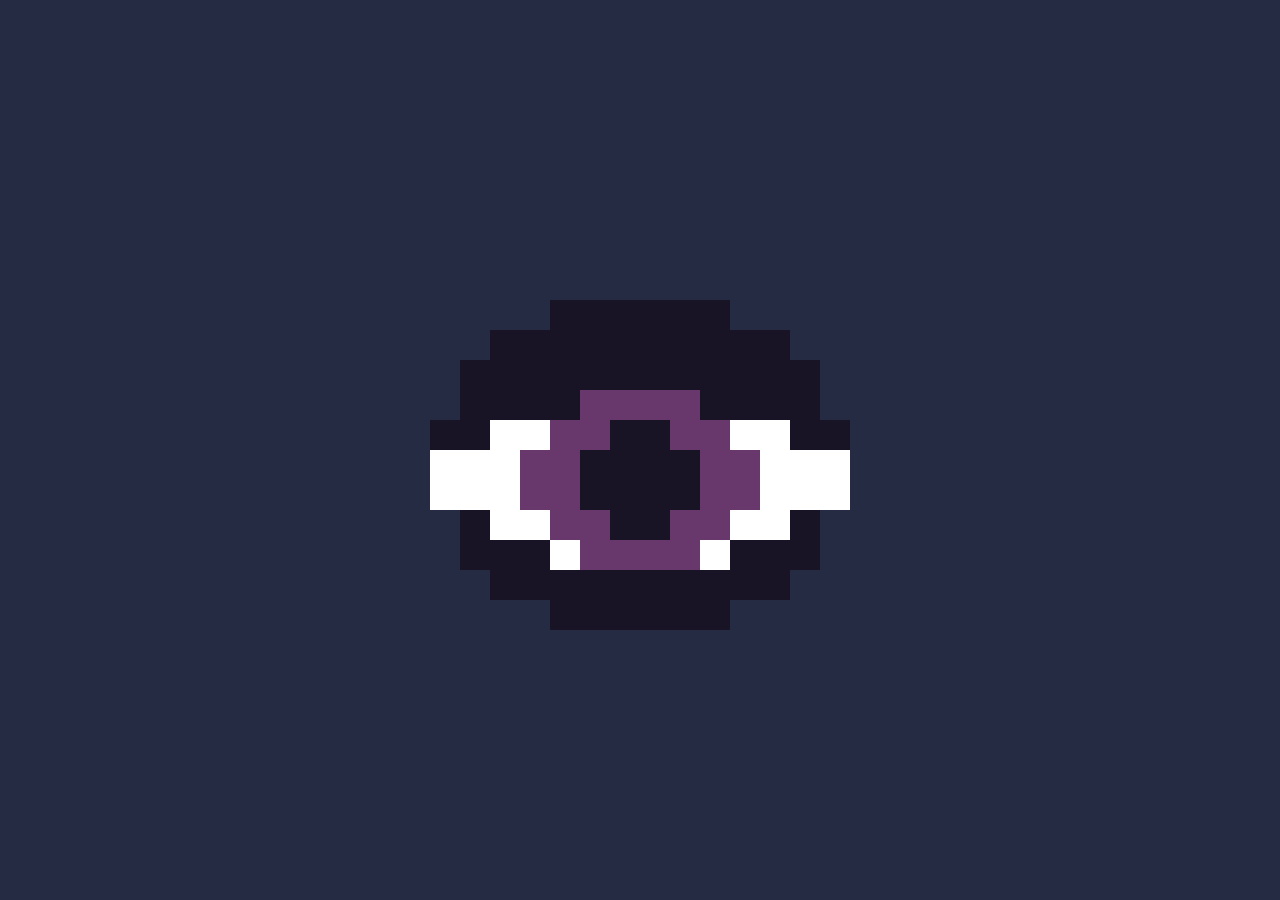
<file: index.html>
<!DOCTYPE html>
<html lang="en">

<head>
    <meta charset="UTF-8">
    <meta name="viewport" content="width=device-width, initial-scale=1.0">
    <title>Charathan</title>
    <link rel="stylesheet" href="main.css">
</head>

<body>
    <div class="container">
        <img class="avatar" src="./charathan avatar.gif" alt="charathan avatar">
    </div>
</body>
</html>
</file>
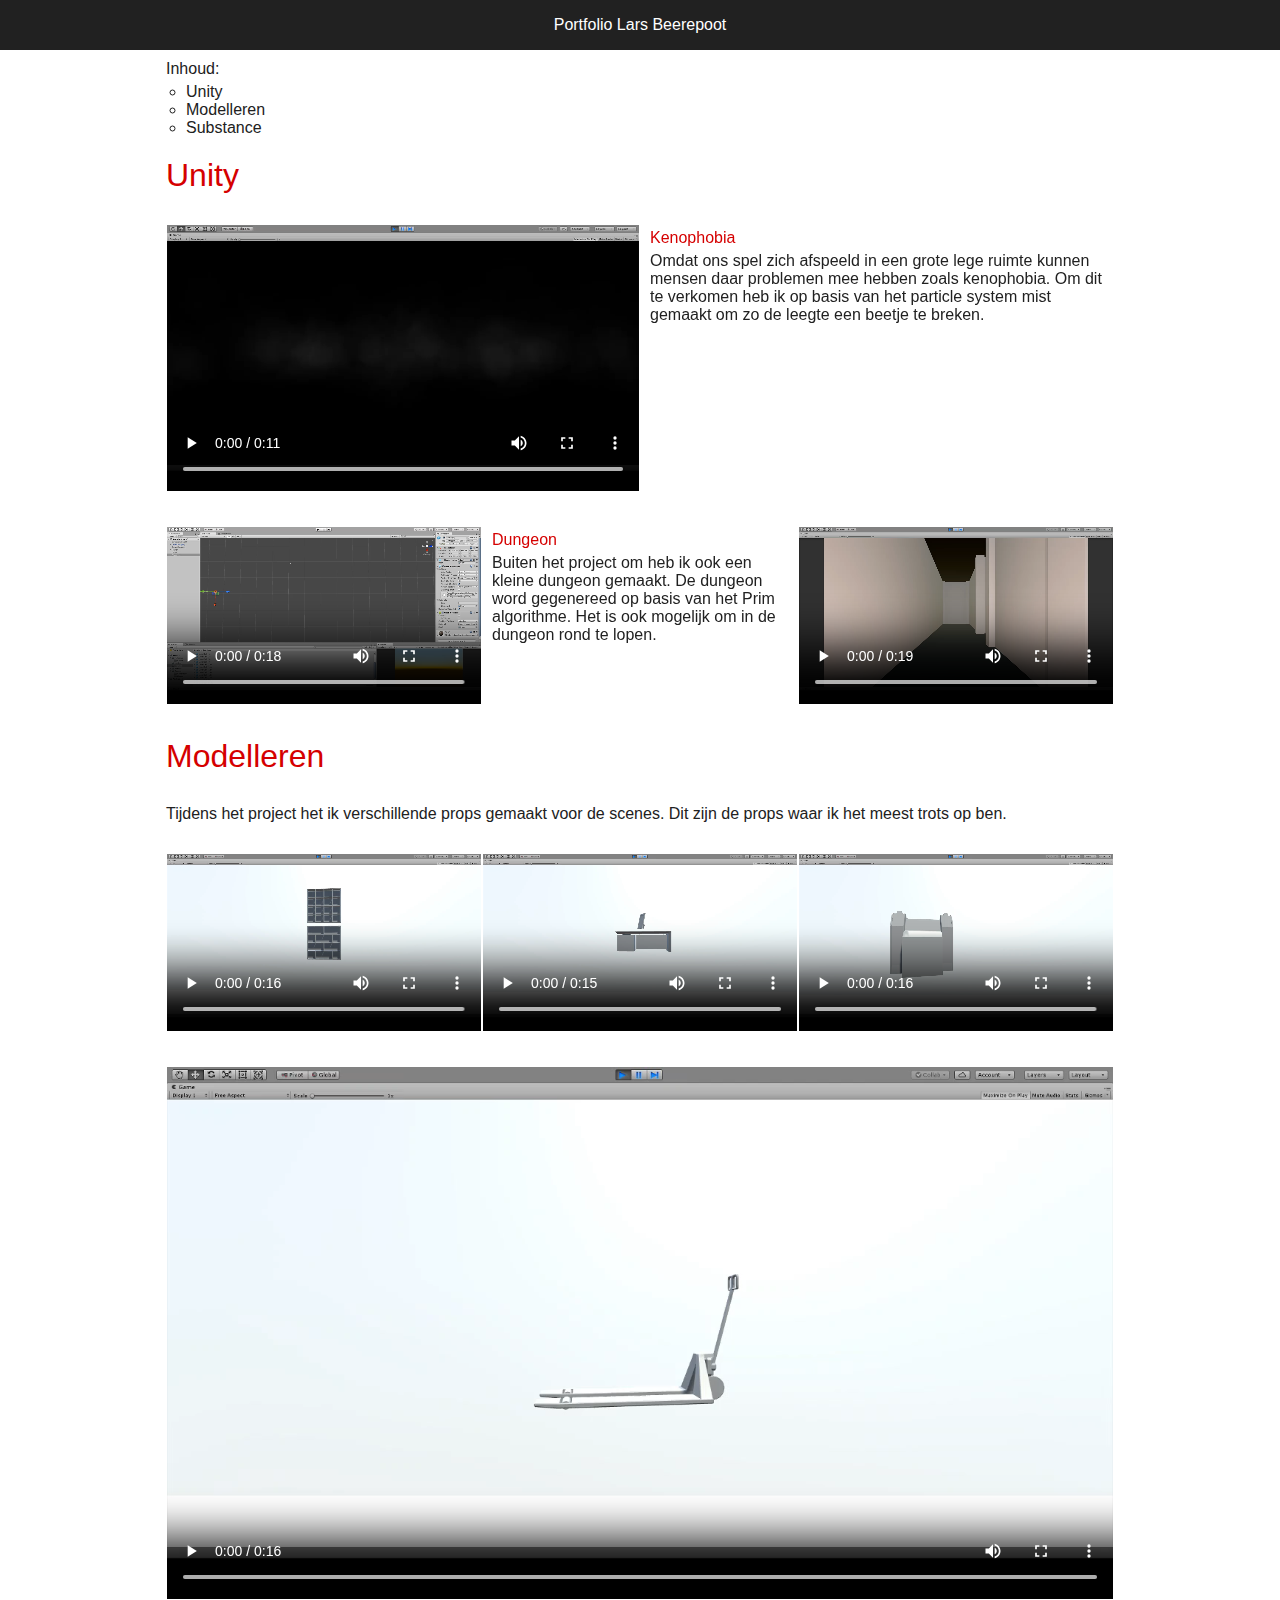
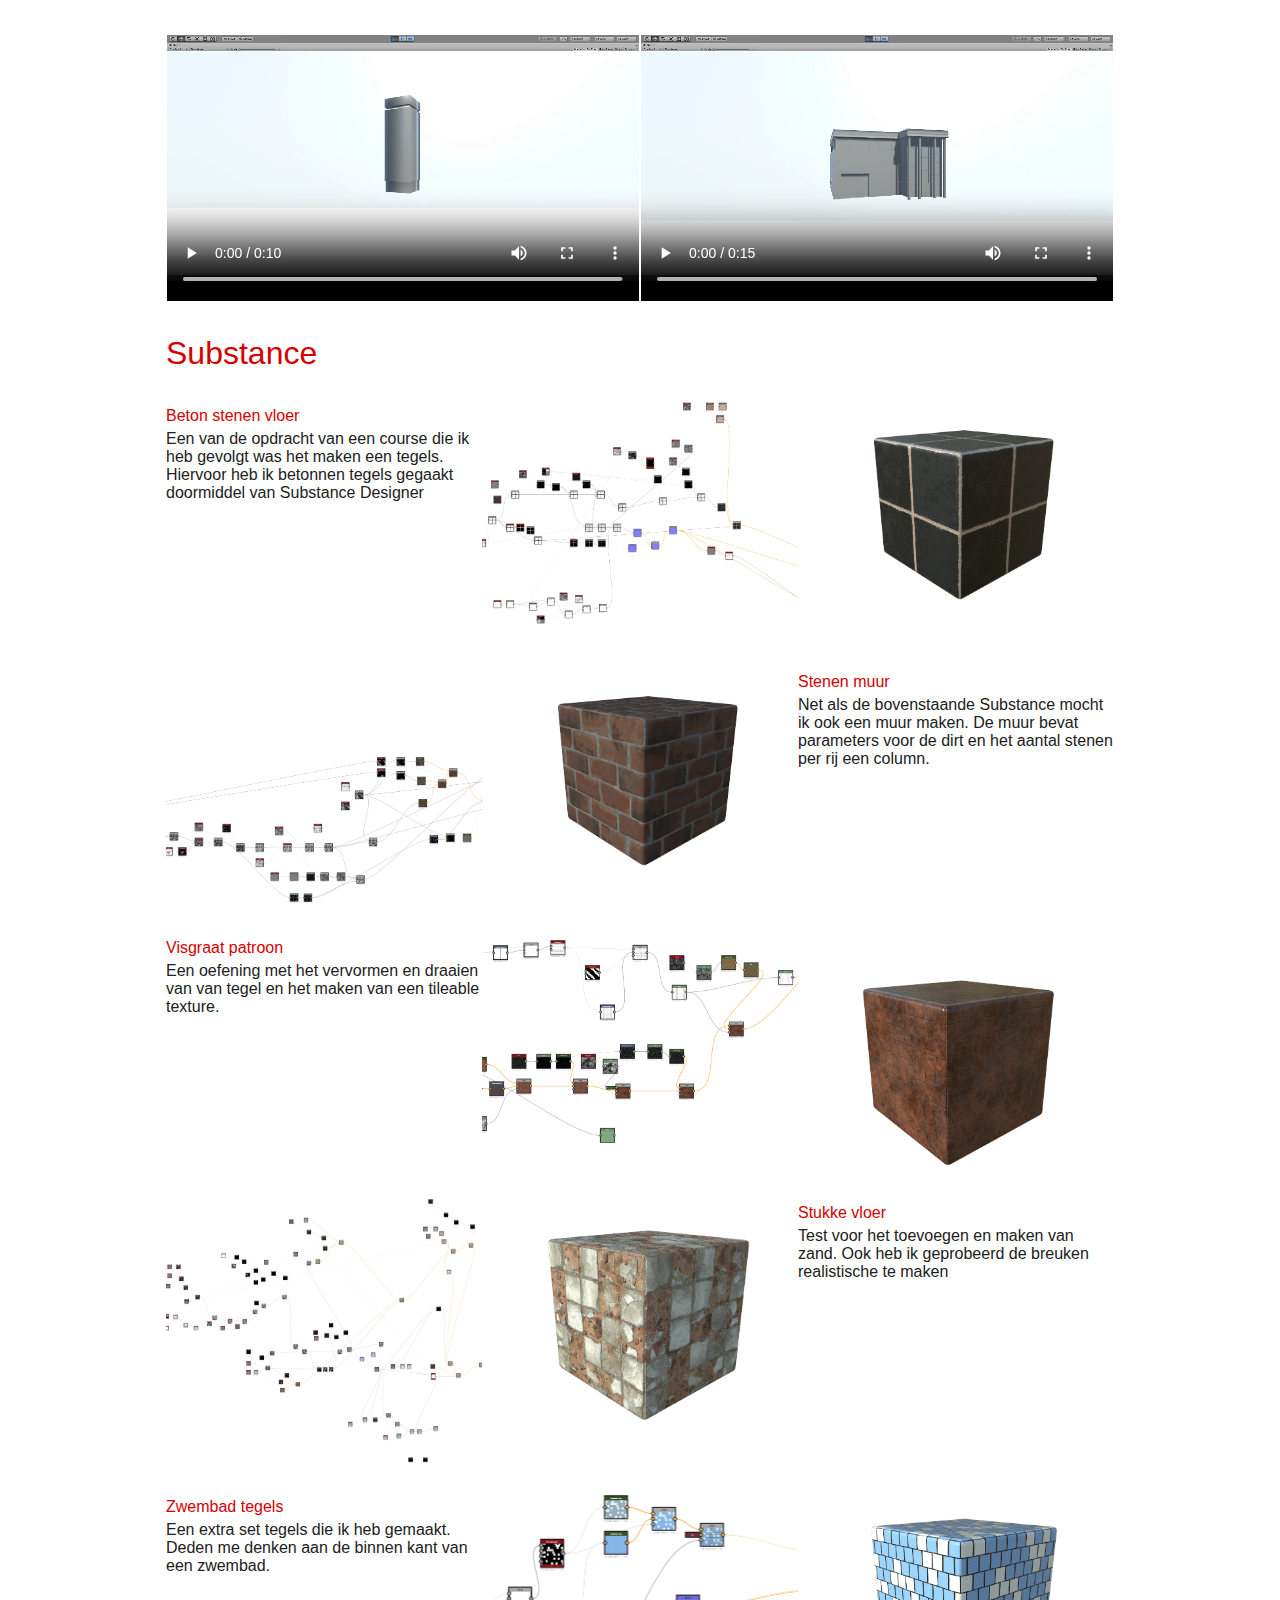
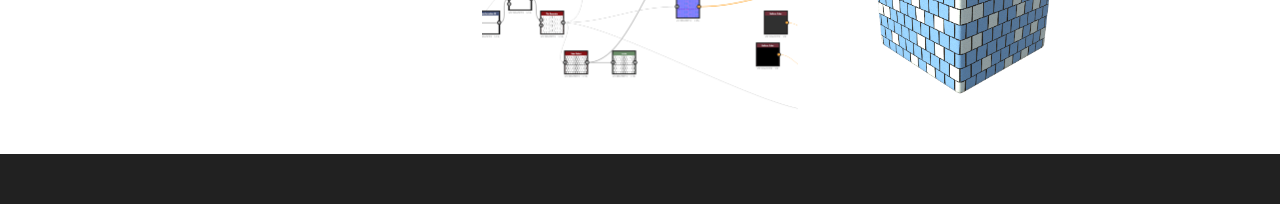
<file: vrminor.html>
<!DOCTYPE html>
<html lang="en">
<head>
    <meta charset="UTF-8">
    <meta name="viewport" content="width=device-width, initial-scale=1.0">
    <meta http-equiv="X-UA-Compatible" content="ie=edge">
    <title>Portfolio Lars Beerepoot</title>
    <link rel="stylesheet" href="vrminor.css">
</head>
<body>
    <header>
            <div class="title">
                <a href="#">Portfolio Lars Beerepoot</a>
            </div>
    </header>
    <div class="content">
        <div class="index">
            Inhoud:
            <ul>
                <li><a href="#unity">Unity</a></li>
                <li><a href="#modelleren ">Modelleren </a></li>
                <li><a href="#substance">Substance</a></li>
            </ul>
        </div>
        <row>
        <div class="row">
            <p id="unity">Unity</p>
        </div>
        <div class="row">
            <div class="half">
                <video src="vids/mist2.mp4" controls loop> 
                    <a href="vids/mist2.mp4">View</a>
                </video>
            </div>
            <div class="half extra-padding ">
                    <p class="title"> Kenophobia</p>
                    <p>Omdat ons spel zich afspeeld in een grote lege ruimte kunnen mensen daar problemen mee hebben zoals kenophobia. Om dit te verkomen heb ik op basis van het particle system mist gemaakt om zo de leegte een beetje te breken.</p>
            </div>
        </div>
        <div class="row">
            <div class="third">
                    <video src="vids/proc gen.mp4" controls loop> 
                        <a href="vids/proc gen.mp4">View</a>
                    </video>
            </div>
            <div class="third extra-padding first">
                    <p class="title"> Dungeon</p>
                    <p>Buiten het project om heb ik ook een kleine dungeon gemaakt. De dungeon word gegenereed op basis van het Prim algorithme. Het is ook mogelijk om in de dungeon rond te lopen.</p>
            </div>
            <div class="third">
                    <video src="vids/dungmove.mp4" controls loop> 
                        <a href="vids/dungmove.mp4">View</a>
                    </video>
            </div>

        </div>

        <div class="row">
                <p id="modelleren">Modelleren</p>
            </div>
            <div class="row">
                    <p>
                            Tijdens het project het ik verschillende props gemaakt voor de scenes. Dit zijn de props waar ik het meest trots op ben.
                        </p>
            </div>
        <div class="row">
            <div class="third">
                    <video src="vids/2019-01-18 00-36-28.mp4" controls loop> 
                            <a href="vids/2019-01-18 00-36-28.mp4">View</a>
                    </video>
            </div>
            <div class="third">
                <video src="vids/2019-01-18 00-38-30.mp4" controls loop> 
                        <a href="vids/2019-01-18 00-38-30.mp4">View</a>
                </video>
            </div>
            <div class="third">
                <video src="vids/2019-01-18 00-40-03.mp4" controls loop> 
                        <a href="vids/2019-01-18 00-40-03.mp4">View</a>
                </video>
            </div>
        </div>
        <div class="row">
            <div class="full">
                    <video src="vids/2019-01-18 00-41-31.mp4" controls loop> 
                            <a href="vids/2019-01-18 00-41-31.mp4">View</a>
                    </video>
            </div>
        </div>
        <div class="row">
                <div class="half">
                        <video src="vids/2019-01-18 00-31-30.mp4" controls loop> 
                                <a href="vids/2019-01-18 00-31-30.mp4">View</a>
                        </video>
                </div>
                <div class="half">
                    <video src="vids/2019-01-18 00-34-24.mp4" controls loop> 
                            <a href="vids/2019-01-18 00-34-24.mp4">View</a>
                    </video>
                </div>
            </div>

        <div class="row">
                <p id="substance">Substance</p>
        </div>
        <div class="row">
            <div class="third first">
                    <p class="title"> Beton stenen vloer</p>
                    <p>Een van de opdracht van een course die ik heb gevolgt was het maken een tegels. Hiervoor heb ik betonnen tegels gegaakt doormiddel van Substance Designer</p>    
            </div>
            <div class="third">
                <a href="images/Floor1.png" >
                    <image src="images/Floor1.png">
                </a>
            </div>
            <div class="third">
                    <a href="images/RFloor1.png" >
                        <image src="images/RFloor1.png">
                    </a>
            </div>          
        </div>
        <div class="row">
                <div class="third">
                    <a href="images/Wall1.png" >
                        <image src="images/Wall1.png">
                    </a>
                </div>
                <div class="third">
                        <a href="images/RWall1.png" >
                            <image src="images/RWall1.png">
                        </a>
                </div>
                <div class="third first">
                    <p class="title"> Stenen muur</p>
                    <p>Net als de bovenstaande Substance mocht ik ook een muur maken. De muur bevat parameters voor de dirt en het aantal stenen per rij een column. </p>    
                </div>
            </div>
            <div class="row">
                    <div class="third first">
                            <p class="title"> Visgraat patroon</p>   
                            <p>Een oefening met het vervormen en draaien van van tegel en het maken van een tileable texture.</p>
                        </div>
                    <div class="third">
                        <a href="images/WallSky.png" >
                            <image src="images/WallSky.png">
                        </a>
                    </div>
                    <div class="third">
                            <a href="images/RWallSky.png" >
                                <image src="images/RWallSky.png">
                            </a>
                    </div>
            </div>
            <div class="row">
                    <div class="third">
                        <a href="images/StoneFloor.png" >
                            <image src="images/StoneFloor.png">
                        </a>
                    </div>
                    <div class="third">
                            <a href="images/RWallStone.png" >
                                <image src="images/RWallStone.png">
                            </a>
                    </div>
                    <div class="third first">
                        <p class="title"> Stukke vloer</p>   
                        <p>Test voor het toevoegen en maken van zand. Ook heb ik geprobeerd de breuken realistische te maken</p>    
                    </div>
            </div>

            <div class="row">
                    <div class="third first">
                            <p class="title"> Zwembad tegels</p>    
                            <p>Een extra set tegels die ik heb gemaakt. Deden me denken aan de binnen kant van een zwembad.</p>
                        </div>
                    <div class="third">
                        <a href="images/Zwembad.png" >
                            <image src="images/Zwembad.png">
                        </a>
                    </div>
                    <div class="third">
                            <a href="images/RZwembad.png" >
                                <image src="images/RZwembad.png">
                            </a>
                    </div>
            </div>
                
    </div>  
    <footer></footer>
</body>
</html>
</file>
<file: main.css>
body 
{
    margin: 0;
    padding: 0;
    height: 100vh;
    background-color: #262b44;
}

.avatar
{
    width: 480px;
    max-width: 80%;
    height: auto;
    image-rendering: pixelated;
}

.container {
    display: flex;
    align-items: center;
    justify-content: center;
    height: 100%;
}
</file>
<file: vrminor.css>
*,  *::after, *::before {
    padding: 0;
    margin: 0;
    box-sizing: border-box;
}

body {
    color: #212121;
    font-family: Arial, Helvetica, sans-serif;
    min-height: 999px;
}

header {
    width: 100%;
    height: 50px;
    position: sticky;
    position: -webkit-sticky;
    top: 0;
    background-color: #212121;
    color: white;
    display: flex;
    justify-content: center;
    align-items: center;
}

footer {
    width: 100%;
    height: 50px;
    bottom: 0;
    background-color: #212121;
    color: white;
    display: flex;
    justify-content: center;
    align-items: center;
}

ul {
    list-style-type: circle;
    padding: 5px 20px;
}

ul li a:hover{
    color: #D50000;
}

a {
    color: inherit;
    text-decoration: inherit; 
}

.content {
    padding: 10px;
}

.row {
    width: 100%;
    padding: 5px 0;
    display: flex;
    flex-direction: column-reverse;
}

.row > .full, .row > .half, .row > .third {
    flex-basis: 100%;
    min-height: 150px;
    flex: 1;
    justify-content: center;
    align-items: center;
}

@media only screen and (max-width: 767px) {
    .first {
        order: 1;
    }
}

@media only screen and (min-width: 768px) {

    body {
        size: 1rem;
    }

    .content {
        max-width: 968px;
        margin: 0 auto;
    }

    .row {
        flex-direction: row;
        padding: 15px 0;
    }

    .row > .full {
        flex-basis: 100%;
    }
    
    .row > .half {
        flex-basis: 50%;
    }

    .row > .third {
        flex-basis: 33%;
    }
} 

#substance, #unity, #modelleren {
    font-size: 2rem;
    color: #D50000;
}

img {
    object-fit: cover;
    height: 100%;
    width: 100%;
}

.row  .title {
    color: #D50000;
    padding: 5px 0;
}

video {
    object-fit: cover;
    width: 100%;
    padding: 1px;
}

.extra-padding {
    padding: 0 10px;
}
</file>
